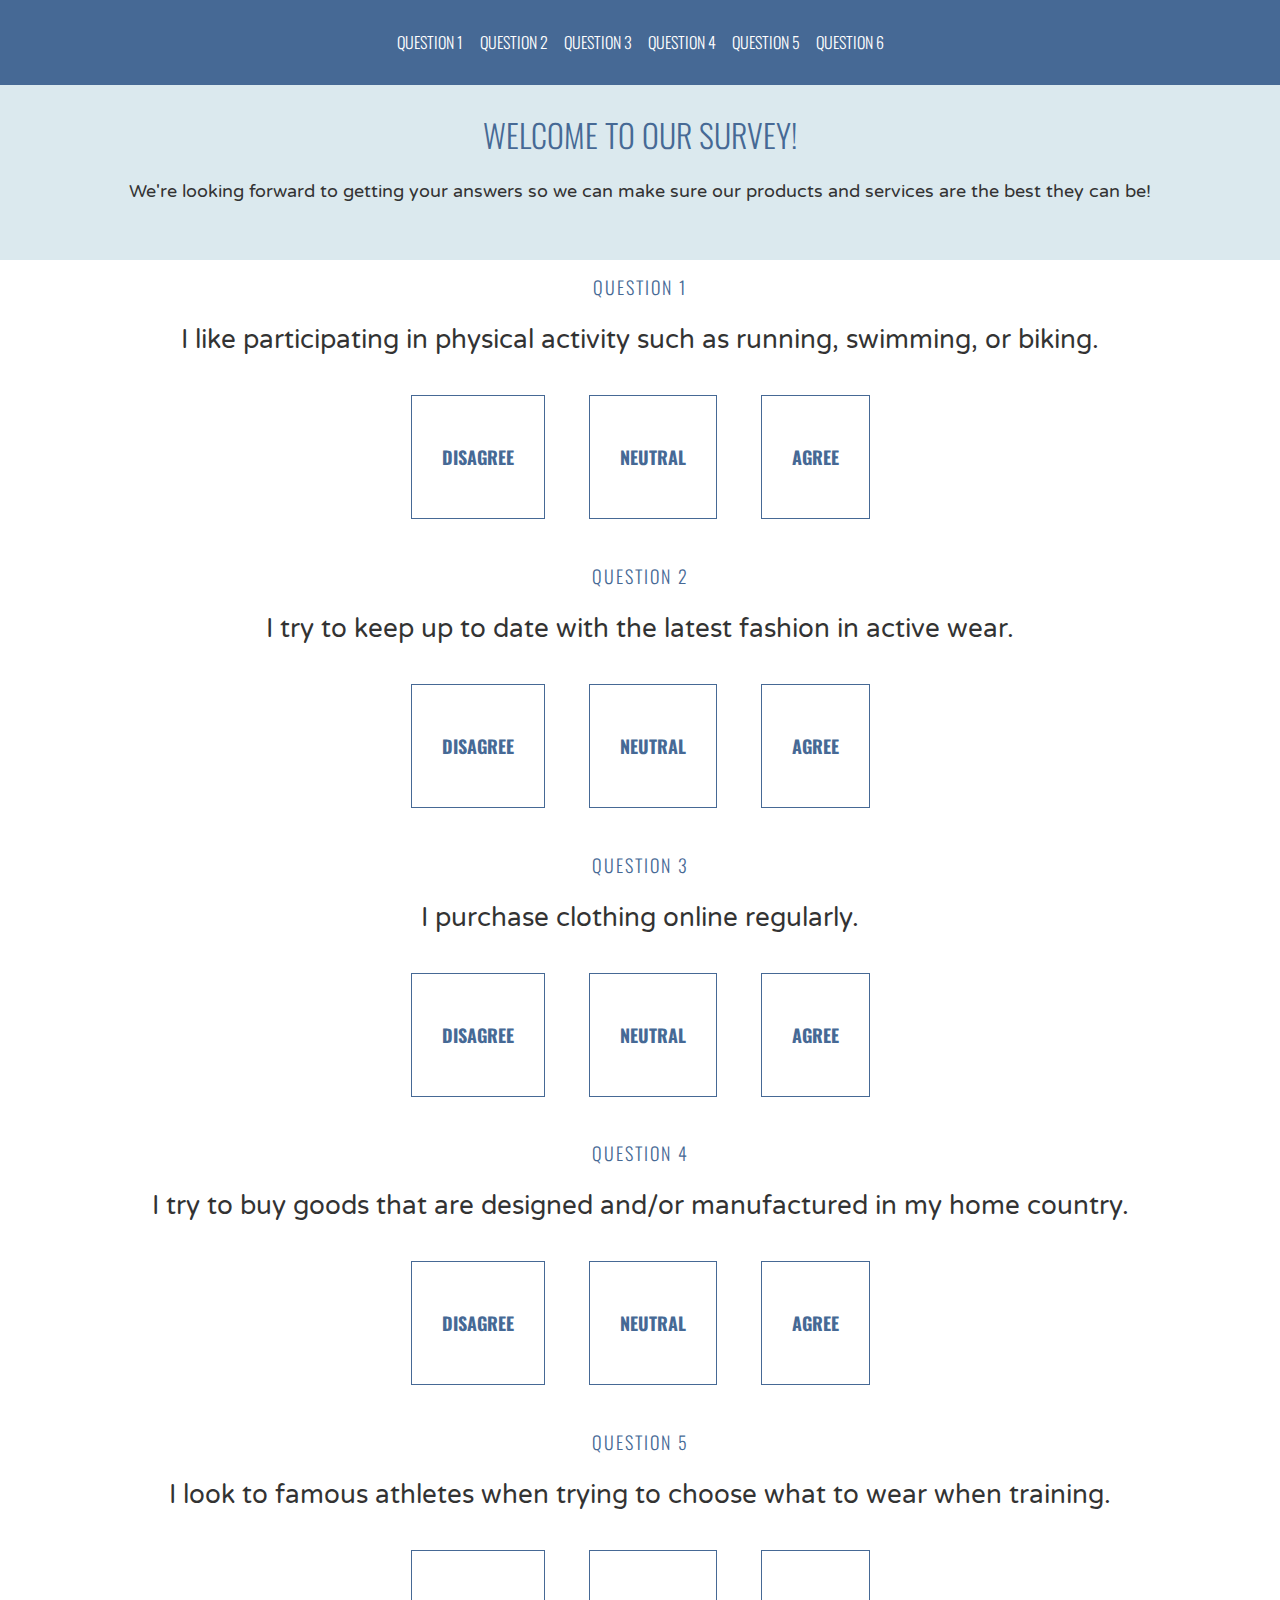
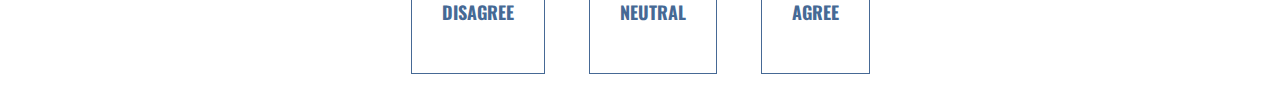
<file: Display_And_Positioning/index.html>
<!DOCTYPE html>
<html lang="en">

<head>
  <meta charset="UTF-8">
  <meta name="viewport" content="width=device-width, initial-scale=1.0">
  <title>Please Participate in Our Survey!</title>
  <link href="https://fonts.googleapis.com/css?family=Oswald:300,700|Varela+Round" rel="stylesheet">
  <link rel="stylesheet" href="style.css">
</head>

<body>

  <header>
    <ul>
      <li>Question 1</li>
      <li>Question 2</li>
      <li>Question 3</li>
      <li>Question 4</li>
      <li>Question 5</li>
      <li>Question 6</li>
    </ul>
  </header>

  <div class="welcome">
    <h1>Welcome to our survey!</h1>
    <p>We're looking forward to getting your answers so we can make sure our products and services are the best they can
      be!</p>
  </div>

  <div class="question">
    <h4>Question 1</h4>
    <h2>I like participating in physical activity such as running, swimming, or biking.</h2>

    <div class="answer">
      <h3>Disagree</h3>
    </div>

    <div class="answer">
      <h3>Neutral</h3>
    </div>

    <div class="answer">
      <h3>Agree</h3>
    </div>
  </div>

  <div class="question">
    <h4>Question 2</h4>
    <h2>I try to keep up to date with the latest fashion in active wear.</h2>

    <div class="answer">
      <h3>Disagree</h3>
    </div>

    <div class="answer">
      <h3>Neutral</h3>
    </div>

    <div class="answer">
      <h3>Agree</h3>
    </div>
  </div>

  <div class="question">
    <h4>Question 3</h4>
    <h2>I purchase clothing online regularly.</h2>

    <div class="answer">
      <h3>Disagree</h3>
    </div>

    <div class="answer">
      <h3>Neutral</h3>
    </div>

    <div class="answer">
      <h3>Agree</h3>
    </div>
  </div>

  <div class="question">
    <h4>Question 4</h4>
    <h2>I try to buy goods that are designed and/or manufactured in my home country.</h2>

    <div class="answer">
      <h3>Disagree</h3>
    </div>

    <div class="answer">
      <h3>Neutral</h3>
    </div>

    <div class="answer">
      <h3>Agree</h3>
    </div>
  </div>

  <div class="question">
    <h4>Question 5</h4>
    <h2>I look to famous athletes when trying to choose what to wear when training.</h2>

    <div class="answer">
      <h3>Disagree</h3>
    </div>

    <div class="answer">
      <h3>Neutral</h3>
    </div>

    <div class="answer">
      <h3>Agree</h3>
    </div>
  </div>

</body>

</html>
</file>
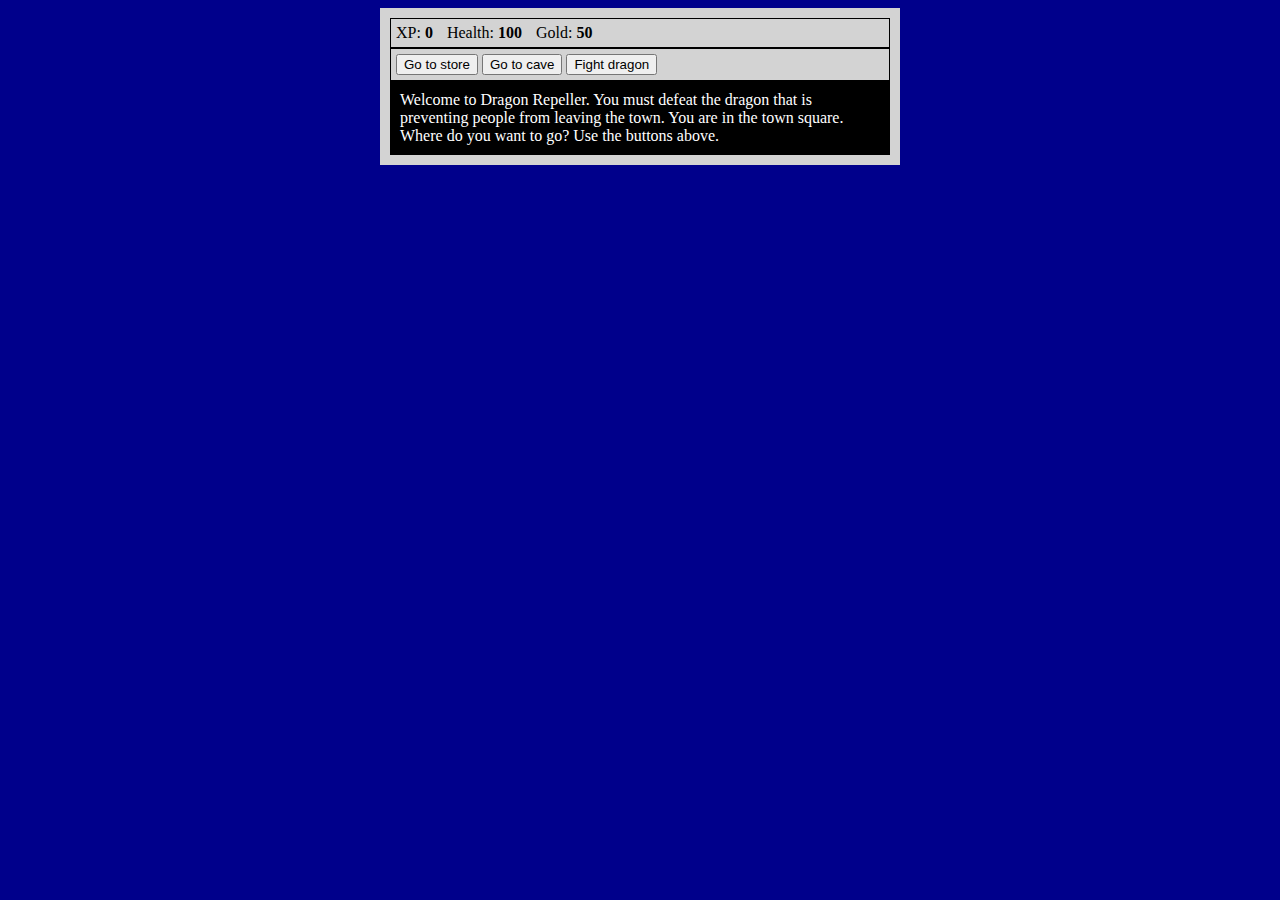
<file: RPG/index.html>
<!DOCTYPE html>
<html lang="en">

<head>
  <meta charset="UTF-8">
  <title>RPG - Dragon Repeller</title>
  <link rel="stylesheet" href="style.css">
</head>

<body>
  <div id="game">
    <div id="stats">
      <span class="stat">XP: <strong><span id="xpText">0</span></strong></span>
      <span class="stat">Health: <strong><span id="healthText">100</span></strong></span>
      <span class="stat">Gold: <strong><span id="goldText">50</span></strong></span>
    </div>
    <div id="controls">
      <button id="button1">Go to store</button>
      <button id="button2">Go to cave</button>
      <button id="button3">Fight dragon</button>
    </div>
    <div id="monsterStats">
      <span class="stat">Monster Name: <strong><span id="monsterName"></span></strong></span>
      <span class="stat">Health: <strong><span id="monsterHealth"></span></strong></span>
    </div>
    <div id="text">Welcome to Dragon Repeller. You must defeat the dragon that is preventing people from leaving the
      town. You are in the town square. Where do you want to go? Use the buttons above.</div>
  </div>
  <script src="script.js"></script>
</body>

</html>
</file>
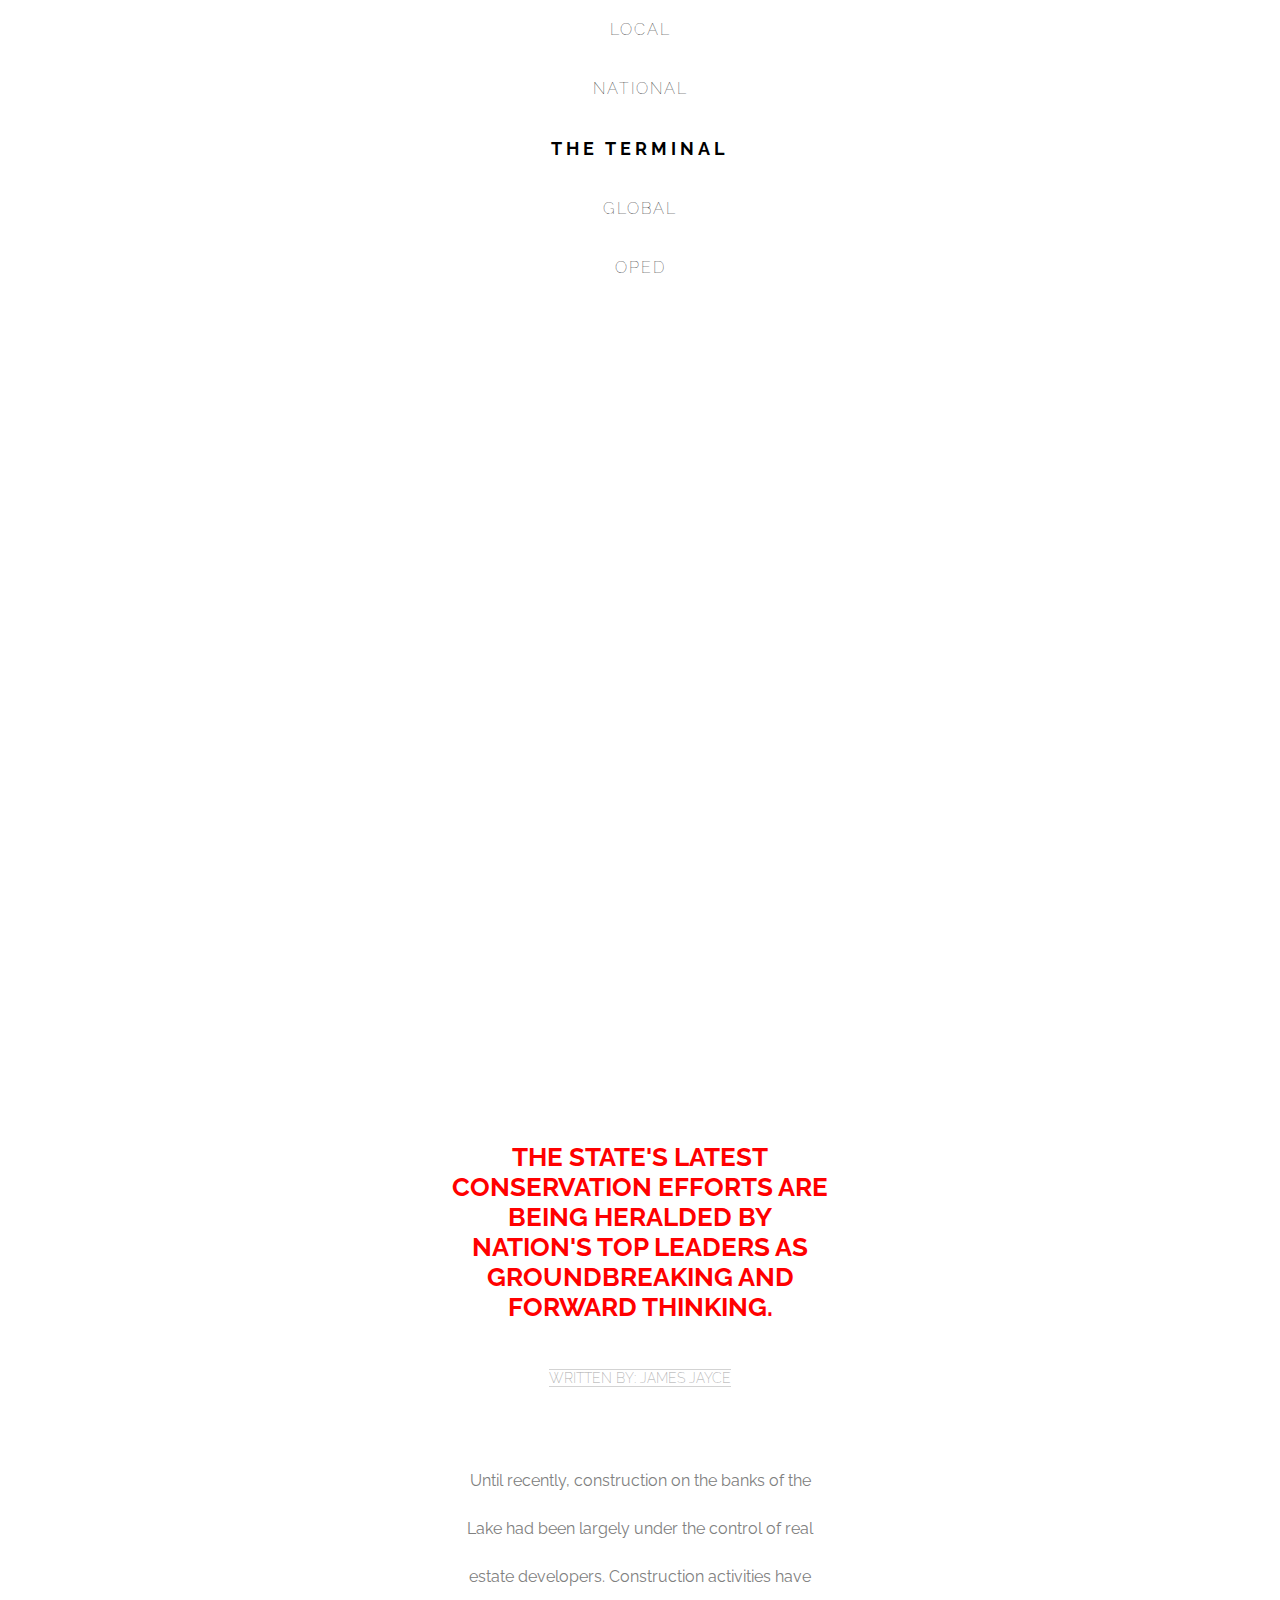
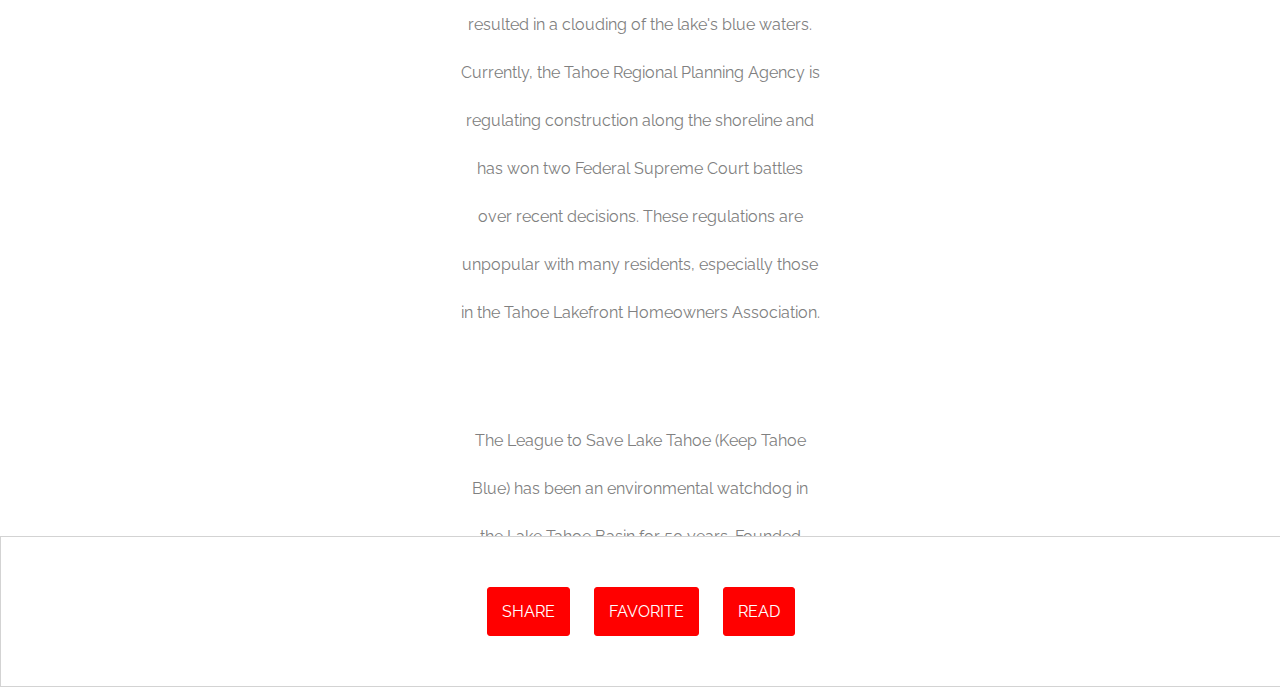
<file: the_box_model/index.html>
<!DOCTYPE html>
<html lang="en">

<head>
    <meta charset="UTF-8">
    <meta name="viewport" content="width=device-width, initial-scale=1.0">
    <title>The Terminal - Your Source for Fact-Based News</title>
    <link href="https://fonts.googleapis.com/css?family=Amatic+SC|Raleway:100,200,600,700" rel="stylesheet">
    <link rel="stylesheet" href="style.css">
</head>

<body>


    <nav class="navigation">
        <ul>
            <li>LOCAL</li>
            <li>NATIONAL</li>
            <li class="logo">THE TERMINAL</li>
            <li>GLOBAL</li>
            <li>OPED</li>
            <li class="donate">DONATE</li>
        </ul>
    </nav>

    <div id="banner">
        <div class="content">
            <h1>Conservation Efforts at Lake Tahoe Being Praised by Nation's Leaders</h1>
        </div>
    </div>

    <div id="main" class="content">
        <h3>THE STATE'S LATEST CONSERVATION EFFORTS ARE BEING HERALDED BY NATION'S TOP LEADERS AS GROUNDBREAKING AND
            FORWARD THINKING.</h3>
        <span class="byline">WRITTEN BY: JAMES JAYCE</span>
        <p>Until recently, construction on the banks of the Lake had been largely under the control of real estate
            developers. Construction activities have resulted in a clouding of the lake's blue waters. Currently, the
            Tahoe Regional Planning Agency is regulating construction along the shoreline and has won two Federal
            Supreme Court battles over recent decisions. These regulations are unpopular with many residents, especially
            those in the Tahoe Lakefront Homeowners Association.</p>

        <p>The League to Save Lake Tahoe (Keep Tahoe Blue) has been an environmental watchdog in the Lake Tahoe Basin
            for 50 years. Founded when a proposal to build a four-lane highway around the lake (with a bridge over the
            entrance to Emerald Bay) was proposed in 1957, the League has thwarted poorly designed development projects
            and environmentally unsound planning. The League embraces responsible and diversified use of the Lake's
            resources while protecting and restoring its natural attributes.</p>

        <div class="pull-quote">
            <h2>"THE LEAGUE EMBRACES RESPONSIBLE AND DIVERSIFIED USE OF THE LAKE'S RESOURCES WHILE PROTECTING AND
                RESTORING ITS NATURAL ATTRIBUTES"</h2>
        </div>

        <p>Since 1980, the Lake Tahoe Interagency Monitoring Program (LTIMP) has been measuring stream discharge and
            concentrations of nutrients and sediment in up to 10 tributary streams in the Lake Tahoe Basin,
            California-Nevada. The objectives of the LTIMP are to acquire and disseminate the water quality information
            necessary to support science-based environmental planning and decision making in the basin. The LTIMP is a
            cooperative program with support from 12 federal and state agencies with interests in the Tahoe Basin. This
            data set, together with more recently acquired data on urban runoff water quality, is being used by the
            Lahontan Regional Water Quality Control Board to develop a program (mandated by the Clean Water Act) to
            limit the flux of nutrients and fine sediment to the Lake.</p>

        <p>UC Davis remains a primary steward of the lake. The UC Davis Tahoe Environmental Research Center is dedicated
            to research, education and public outreach, and to providing objective scientific information for
            restoration and sustainable use of the Lake Tahoe Basin. Each year, it produces a well-publicized "State of
            the Lake" assessment report.</p>
    </div>

    <div class="share">
        <a href="#">SHARE</a>
        <a href="#">FAVORITE</a>
        <a href="#">READ</a>
    </div>


</body>

</html>
</file>
<file: Display_And_Positioning/style.css>
body {
  background-color: #FFF;
  margin: 0 auto;
}

header {
  background-color: #466995;
  border-bottom: 1px solid #466995;
  position: fixed;
  width: 100%;
  z-index: 10;
}

ul {
  margin: 30px auto;
  padding: 0 20px;
  text-align: center;
}

li {
  color: #FFF;
  font-family: 'Oswald', sans-serif;
  font-size: 16px;
  font-weight: 300;
  text-transform: uppercase;
  display: inline-block;
  width: 80px;  
}

li:hover {
  color: #DBE9EE;
}

h1 {
  color: #466995;
  font-family: 'Oswald', sans-serif;
  font-size: 32px;
  font-weight: 300;
  text-transform: uppercase;
}

h2 {
  color: #333;
  font-family: 'Varela Round', sans-serif;
  font-size: 26px;
  font-weight: 100;
  margin: 0 auto 20px auto;
}

h3 {
  color: #466995;
  font-family: 'Oswald', sans-serif;
  font-size: 18px;
  text-align: center;
  font-weight: 700;
  text-transform: uppercase;
  padding: 30px;
}

h4 {
  color: #466995;
  font-family: 'Oswald', sans-serif;
  font-size: 18px;
  font-weight: 300;
  letter-spacing: 2px;
  text-align: center;
  text-transform: uppercase
}

p {
  color: #333;
  font-family: 'Varela Round', sans-serif;
  font-size: 18px;
}

footer {
  background-color: #DBE9EE;
  text-align: center;
  height: 100px;
}

.welcome {
  background-color: #DBE9EE;
  box-sizing: border-box;
  padding: 40px;
  text-align: center;
  width: 100%;
  position: relative;
  top: 50px;
}

.question {
  text-align: center;
  position: relative;
  top: 40px;
  clear: left;
}

.answer {
  border: 1px solid #466995;
  margin: 20px;
  display: inline-block;
}

.answer:hover {
  background: #C0D6DF;
  color: #FFF;
}
</file>
<file: RPG/style.css>
body {
    background-color: darkblue;
 }
  
 #text {
    background-color: black;
    color: white;
    padding: 10px;
 }
  
#game {
    max-width: 500px;
    max-height: 400px;
    background-color: lightgray;
    color: white;
    margin: 0 auto;
    padding: 10px;
}
  
#controls {
    border: 1px black solid;
    padding: 5px;
}
  
#stats {
    border: 1px black solid;
    color: black;
    padding: 5px;
}
  
#monsterStats {
    display: none;
    border: 1px black solid;
    color: white;
    padding: 5px;
    background-color: red;
}
  
.stat {
    padding-right: 10px;
}
</file>
<file: the_box_model/style.css>
body {
    background-color: white;
    font-family: 'Raleway', sans-serif;
    margin: 0;
    padding: 0;
}

.navigation ul {
    margin: 0;
    padding: 0;
    text-align: center;
}

.navigation li {
    font-weight: 100;
    letter-spacing: 2px;
    padding: 20px;
}

.navigation li.logo {
    color: black;
    font-size: 18px;
    font-weight: 700;
    letter-spacing: 4px;
}

.donate {
    visibility: hidden;
}

#banner {
    background-image: url("https://content.codecademy.com/courses/web-101/unit-6/htmlcss1-img_tahoe.jpeg");
    background-size: cover;
    background-position: bottom center;
    height: 700px;
    width: 100%;
}

#banner .content h1 {
    border: 3px solid white;
    position: relative;
    top: 50px;
    width: 400px;
    margin: 0 auto;
}

#main {
    margin: 0 auto;
    padding: 40px;
    text-align: center;
    width: 400px;
    height: 1000px;
    overflow: scroll;
}

h1 {
    color: white;
    font-size: 42px;
    font-weight: 600;
    text-align: center;
}

h2 {
    border: 1px dotted red;
    color: red;
    font-size: 14px;
    line-height: 48px;
    padding: 20px 30px;
    margin: 30px 20px;
    text-align: center;
}

h3 {
    color: red;
    font-size: 26px;
    font-weight: 700;
    padding: 20px 10px;
}

p {
    color: grey;
    font-size: 16px;
    line-height: 48px;
    margin-top: 60px;
    padding: 10px 20px;
}

.pull-quote {
    margin: 0 auto;
    width: 400px;
}

.byline {
    border-bottom: 1px solid LightGrey;
    border-top: 1px solid LightGrey;
    color: DarkGrey;
    font-size: 14px;
    font-weight: 200;
}

.share {
    border: 1px solid LightGrey;
    padding: 40px 0px;
    position: relative;
    text-align: center;
    width: 100%;
}

.share a {
    background: red;
    border: 1px solid red;
    border-radius: 3px;
    color: white;
    display: inline-block;
    margin: 10px;
    padding: 14px;
    text-decoration: none;
}

.share a:hover {
    background: white;
    border: 1px solid red;
    color: red;
}
</file>
